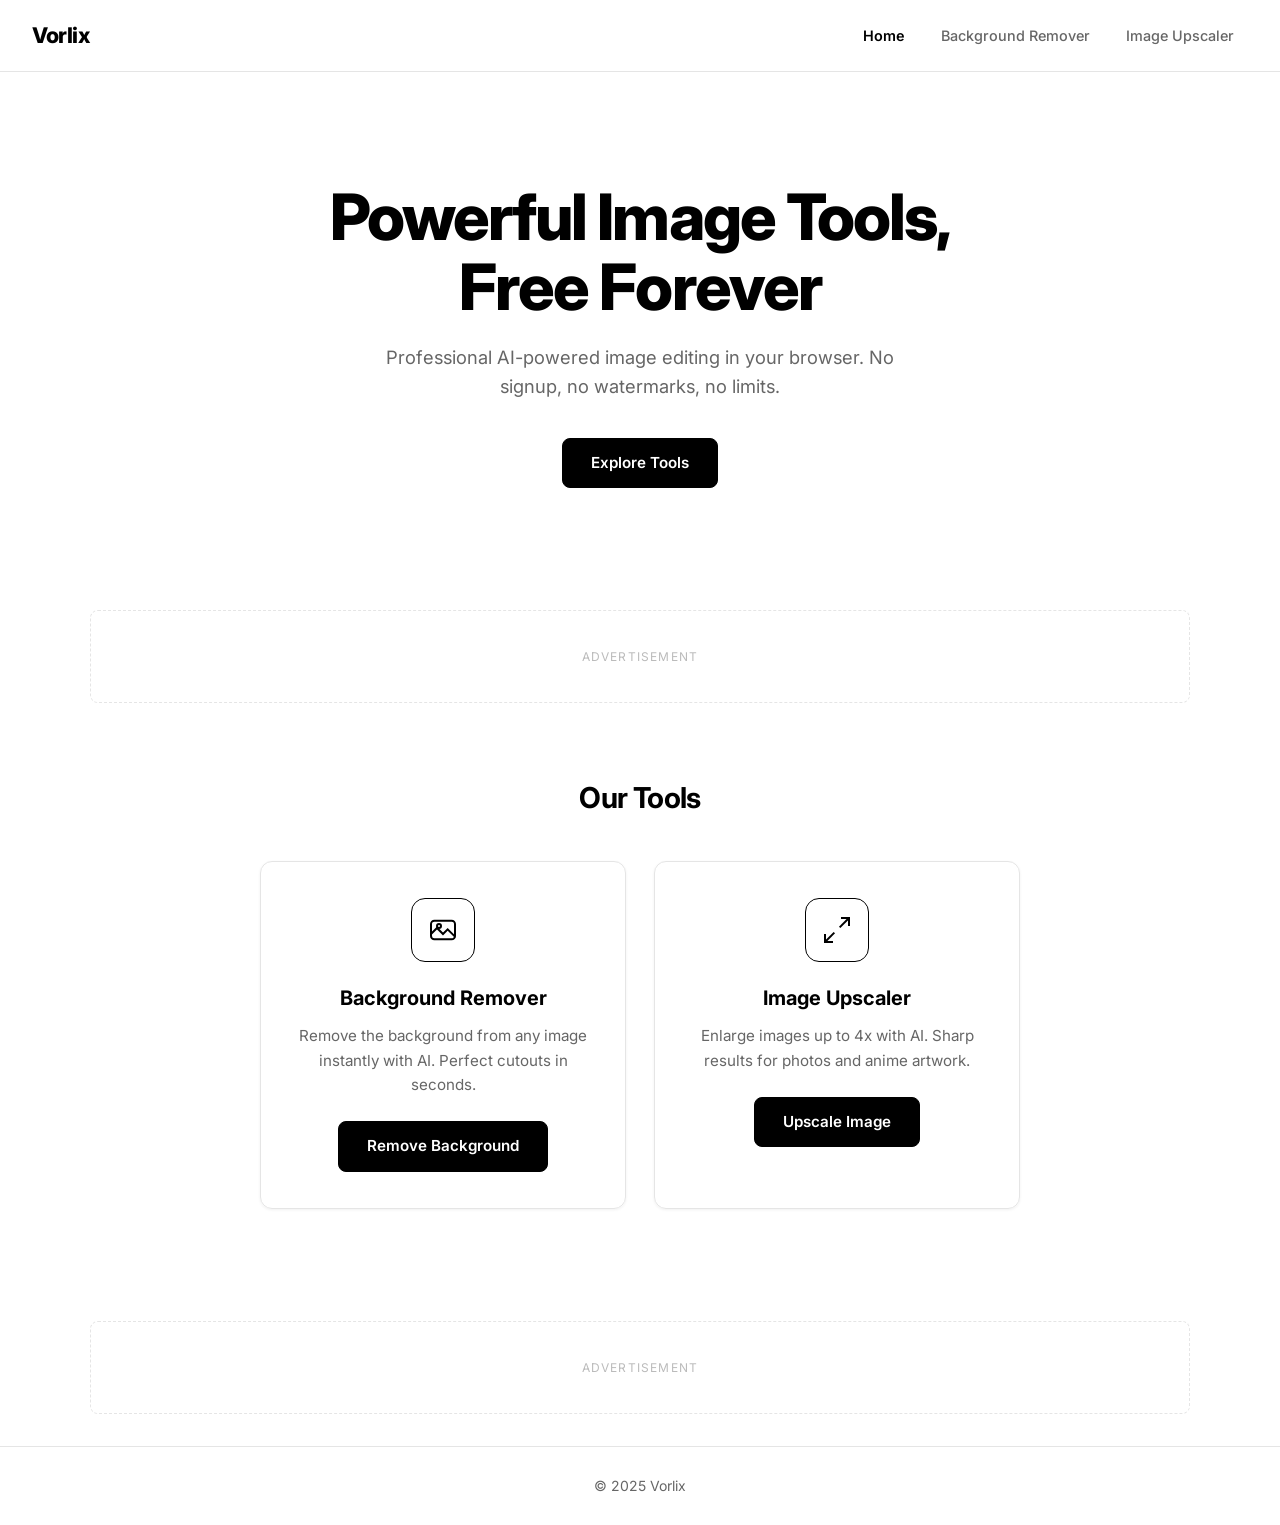
<file: index.html>
<!DOCTYPE html>
<html lang="en">
<head>
  <meta charset="UTF-8" />
  <meta name="viewport" content="width=device-width, initial-scale=1.0" />
  <title>Vorlix — Powerful Image Tools, Free Forever</title>
  <meta name="description" content="Vorlix offers free AI-powered image tools: background remover and image upscaler. No signup required." />
  <link rel="preconnect" href="https://fonts.googleapis.com" />
  <link rel="preconnect" href="https://fonts.gstatic.com" crossorigin />
  <link href="https://fonts.googleapis.com/css2?family=Inter:wght@400;500;600;700;800&display=swap" rel="stylesheet" />
  <link rel="stylesheet" href="style.css" />
</head>
<body>

  <nav class="navbar">
    <a href="index.html" class="logo">Vorlix</a>
    <div class="nav-links">
      <a href="index.html" class="active">Home</a>
      <a href="background-remover.html">Background Remover</a>
      <a href="image-upscaler.html">Image Upscaler</a>
    </div>
  </nav>

  <header class="hero">
    <h1>Powerful Image Tools,<br />Free Forever</h1>
    <p>Professional AI-powered image editing in your browser. No signup, no watermarks, no limits.</p>
    <a href="#tools" class="btn btn-primary">Explore Tools</a>
  </header>

  <!-- AdSense placeholder -->
  <div class="ad-placeholder container" aria-hidden="true">Advertisement</div>

  <section id="tools" class="container tools-section">
    <h2 class="section-title">Our Tools</h2>
    <div class="tool-grid">

      <article class="tool-card">
        <div class="tool-icon" aria-hidden="true">
          <svg width="32" height="32" viewBox="0 0 24 24" fill="none" stroke="currentColor" stroke-width="1.5"><path d="M3 16.5V7.5A2.5 2.5 0 0 1 5.5 5h13A2.5 2.5 0 0 1 21 7.5v9a2.5 2.5 0 0 1-2.5 2.5h-13A2.5 2.5 0 0 1 3 16.5Z"/><path d="m3 15 4.5-4.5L12 15l3.5-3.5L21 17"/><circle cx="9" cy="9" r="1.5"/></svg>
        </div>
        <h3>Background Remover</h3>
        <p>Remove the background from any image instantly with AI. Perfect cutouts in seconds.</p>
        <a href="background-remover.html" class="btn btn-primary">Remove Background</a>
      </article>

      <article class="tool-card">
        <div class="tool-icon" aria-hidden="true">
          <svg width="32" height="32" viewBox="0 0 24 24" fill="none" stroke="currentColor" stroke-width="1.5"><path d="M15 3h6v6"/><path d="M21 3l-7 7"/><path d="M9 21H3v-6"/><path d="M3 21l7-7"/></svg>
        </div>
        <h3>Image Upscaler</h3>
        <p>Enlarge images up to 4x with AI. Sharp results for photos and anime artwork.</p>
        <a href="image-upscaler.html" class="btn btn-primary">Upscale Image</a>
      </article>

    </div>
  </section>

  <!-- AdSense placeholder -->
  <div class="ad-placeholder container" aria-hidden="true">Advertisement</div>

  <footer class="footer">
    <p>© 2025 Vorlix</p>
  </footer>

</body>
</html>
</file>
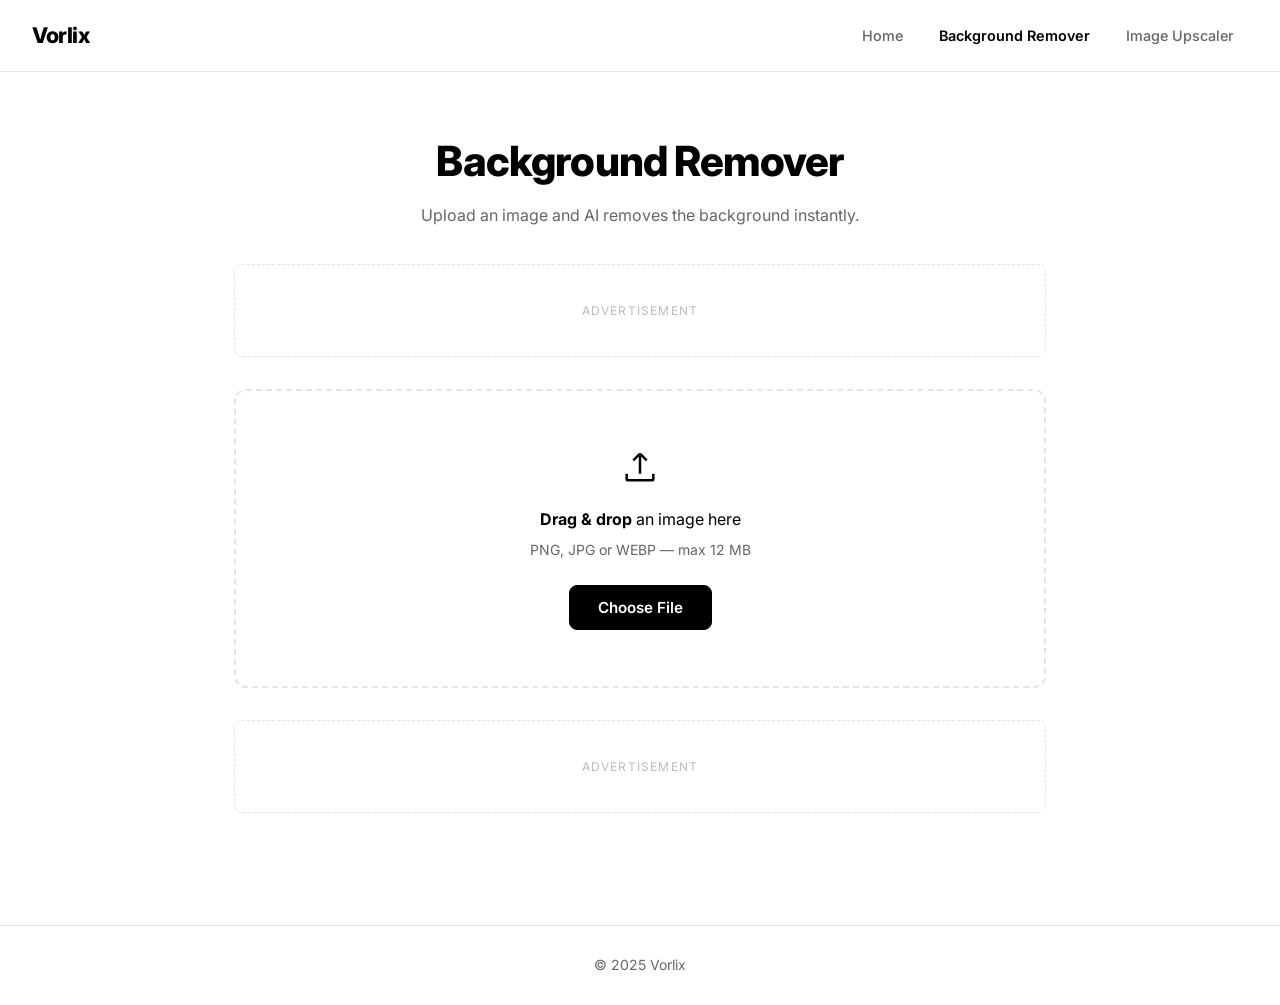
<file: background-remover.html>
<!DOCTYPE html>
<html lang="en">
<head>
  <script src="config.js"></script>
  <meta charset="UTF-8" />
  <meta name="viewport" content="width=device-width, initial-scale=1.0" />
  <title>Background Remover — Vorlix</title>
  <meta name="description" content="Remove image backgrounds instantly with AI. Free, no signup." />
  <link rel="preconnect" href="https://fonts.googleapis.com" />
  <link rel="preconnect" href="https://fonts.gstatic.com" crossorigin />
  <link href="https://fonts.googleapis.com/css2?family=Inter:wght@400;500;600;700;800&display=swap" rel="stylesheet" />
  <link rel="stylesheet" href="style.css" />
</head>
<body>

  <nav class="navbar">
    <a href="index.html" class="logo">Vorlix</a>
    <div class="nav-links">
      <a href="index.html">Home</a>
      <a href="background-remover.html" class="active">Background Remover</a>
      <a href="image-upscaler.html">Image Upscaler</a>
    </div>
  </nav>

  <main class="container tool-page">
    <h1 class="page-title">Background Remover</h1>
    <p class="page-subtitle">Upload an image and AI removes the background instantly.</p>

    <!-- AdSense placeholder -->
    <div class="ad-placeholder" aria-hidden="true">Advertisement</div>

    <div id="dropzone" class="dropzone" tabindex="0" role="button" aria-label="Upload image">
      <svg width="40" height="40" viewBox="0 0 24 24" fill="none" stroke="currentColor" stroke-width="1.5"><path d="M12 16V4m0 0 4 4m-4-4-4 4"/><path d="M4 16v3a1 1 0 0 0 1 1h14a1 1 0 0 0 1-1v-3"/></svg>
      <p><strong>Drag &amp; drop</strong> an image here</p>
      <p class="muted">PNG, JPG or WEBP — max 12&nbsp;MB</p>
      <button type="button" class="btn btn-primary" id="browseBtn">Choose File</button>
      <input type="file" id="fileInput" accept="image/png,image/jpeg,image/webp" hidden />
    </div>

    <div id="loading" class="loading hidden">
      <div class="spinner" aria-hidden="true"></div>
      <p>Removing background…</p>
    </div>

    <div id="error" class="error-box hidden" role="alert"></div>

    <section id="results" class="compare-grid hidden">
      <figure>
        <figcaption>Original</figcaption>
        <img id="originalImg" alt="Original image" />
      </figure>
      <figure>
        <figcaption>Result</figcaption>
        <div class="checker"><img id="resultImg" alt="Image with background removed" /></div>
      </figure>
    </section>

    <div id="actions" class="actions hidden">
      <a id="downloadBtn" class="btn btn-primary" download="vorlix-no-background.png">Download Result</a>
      <button type="button" class="btn btn-secondary" id="resetBtn">Try Another Image</button>
    </div>

    <!-- AdSense placeholder -->
    <div class="ad-placeholder" aria-hidden="true">Advertisement</div>
  </main>

  <footer class="footer">
    <p>© 2025 Vorlix</p>
  </footer>

  
  <script>
    const dropzone = document.getElementById('dropzone');
    const fileInput = document.getElementById('fileInput');
    const browseBtn = document.getElementById('browseBtn');
    const loading = document.getElementById('loading');
    const errorBox = document.getElementById('error');
    const results = document.getElementById('results');
    const actions = document.getElementById('actions');
    const originalImg = document.getElementById('originalImg');
    const resultImg = document.getElementById('resultImg');
    const downloadBtn = document.getElementById('downloadBtn');
    const resetBtn = document.getElementById('resetBtn');

    browseBtn.addEventListener('click', (e) => { e.stopPropagation(); fileInput.click(); });
    dropzone.addEventListener('click', () => fileInput.click());
    dropzone.addEventListener('keydown', (e) => { if (e.key === 'Enter' || e.key === ' ') fileInput.click(); });
    fileInput.addEventListener('change', () => { if (fileInput.files[0]) handleFile(fileInput.files[0]); });

    ['dragenter', 'dragover'].forEach(evt =>
      dropzone.addEventListener(evt, (e) => { e.preventDefault(); dropzone.classList.add('dragover'); }));
    ['dragleave', 'drop'].forEach(evt =>
      dropzone.addEventListener(evt, (e) => { e.preventDefault(); dropzone.classList.remove('dragover'); }));
    dropzone.addEventListener('drop', (e) => {
      const file = e.dataTransfer.files[0];
      if (file) handleFile(file);
    });

    resetBtn.addEventListener('click', () => {
      results.classList.add('hidden');
      actions.classList.add('hidden');
      errorBox.classList.add('hidden');
      dropzone.classList.remove('hidden');
      fileInput.value = '';
    });

    function showError(msg) {
      errorBox.textContent = msg;
      errorBox.classList.remove('hidden');
      loading.classList.add('hidden');
      dropzone.classList.remove('hidden');
    }

    async function handleFile(file) {
      errorBox.classList.add('hidden');
      if (!file.type.startsWith('image/')) return showError('Please upload an image file (PNG, JPG or WEBP).');
      if (file.size > 12 * 1024 * 1024) return showError('Image is too large. Maximum size is 12 MB.');
      

      originalImg.src = URL.createObjectURL(file);
      dropzone.classList.add('hidden');
      results.classList.add('hidden');
      actions.classList.add('hidden');
      loading.classList.remove('hidden');

      try {
        const formData = new FormData();
        formData.append('image_file', file);
        formData.append('size', 'auto');

        const res = await fetch('https://api.remove.bg/v1.0/removebg', {
          method: 'POST',
          headers: { 'X-Api-Key': REMOVEBG_API_KEY },
          body: formData
        });

        if (!res.ok) {
          let msg = 'Background removal failed (HTTP ' + res.status + ').';
          try {
            const err = await res.json();
            if (err.errors && err.errors[0] && err.errors[0].title) msg = err.errors[0].title;
          } catch (_) { /* non-JSON error body */ }
          throw new Error(msg);
        }

        const blob = await res.blob();
        const url = URL.createObjectURL(blob);
        resultImg.src = url;
        downloadBtn.href = url;

        loading.classList.add('hidden');
        results.classList.remove('hidden');
        actions.classList.remove('hidden');
      } catch (err) {
        showError(err.message || 'Something went wrong. Please try again.');
      }
    }
  </script>
</body>
</html>
</file>
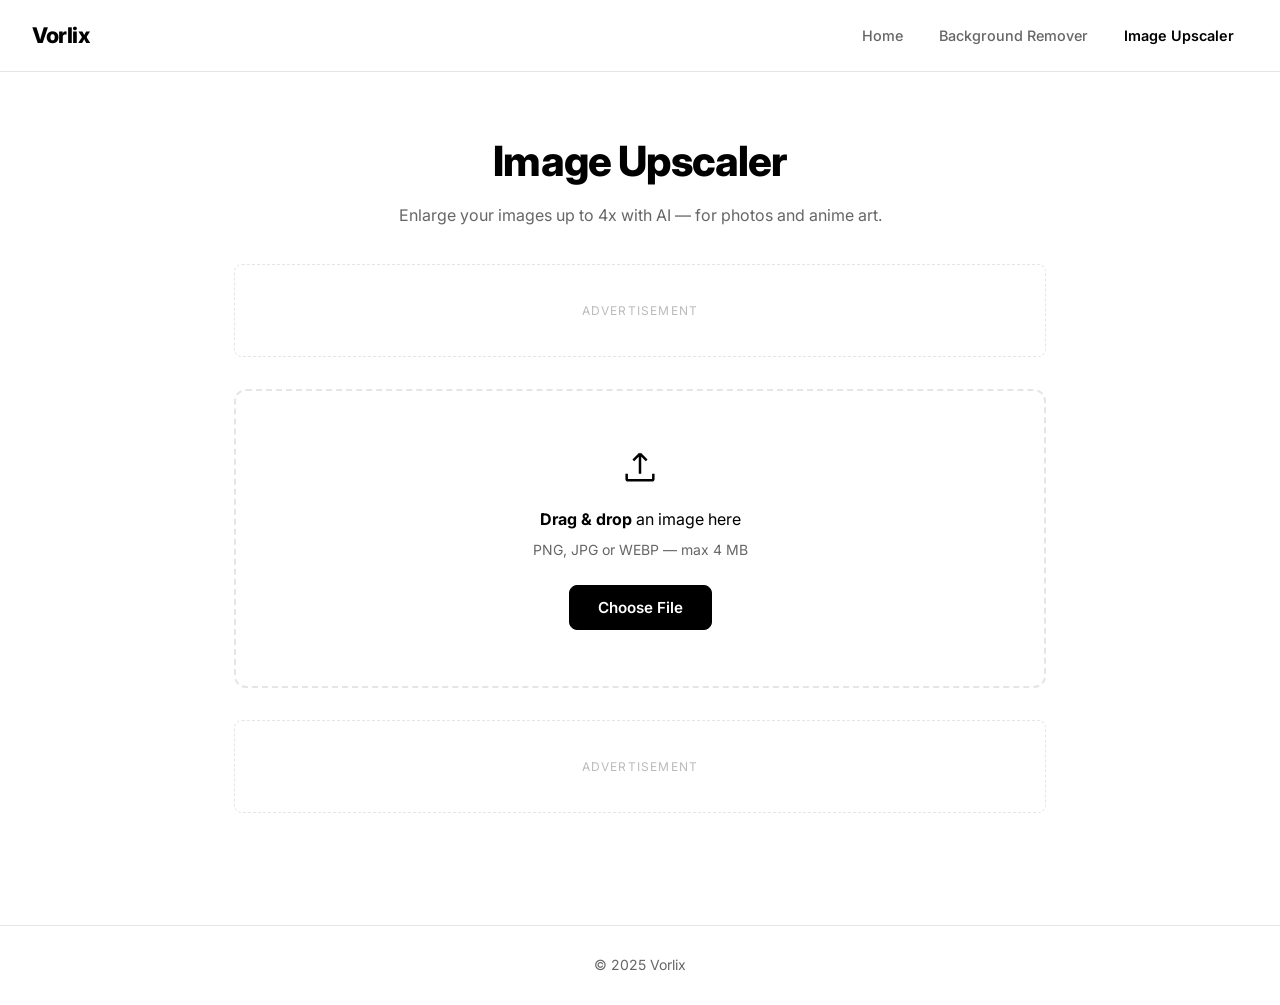
<file: image-upscaler.html>
<!DOCTYPE html>
<html lang="en">
<head>
  <meta charset="UTF-8" />
  <meta name="viewport" content="width=device-width, initial-scale=1.0" />
  <title>Image Upscaler — Vorlix</title>
  <meta name="description" content="Upscale images 2x or 4x with AI. Photo and anime modes. Free, no signup." />
  <link rel="preconnect" href="https://fonts.googleapis.com" />
  <link rel="preconnect" href="https://fonts.gstatic.com" crossorigin />
  <link href="https://fonts.googleapis.com/css2?family=Inter:wght@400;500;600;700;800&display=swap" rel="stylesheet" />
  <link rel="stylesheet" href="style.css" />
</head>
<body>

  <nav class="navbar">
    <a href="index.html" class="logo">Vorlix</a>
    <div class="nav-links">
      <a href="index.html">Home</a>
      <a href="background-remover.html">Background Remover</a>
      <a href="image-upscaler.html" class="active">Image Upscaler</a>
    </div>
  </nav>

  <main class="container tool-page">
    <h1 class="page-title">Image Upscaler</h1>
    <p class="page-subtitle">Enlarge your images up to 4x with AI — for photos and anime art.</p>

    <!-- AdSense placeholder -->
    <div class="ad-placeholder" aria-hidden="true">Advertisement</div>

    <div id="dropzone" class="dropzone" tabindex="0" role="button" aria-label="Upload image">
      <svg width="40" height="40" viewBox="0 0 24 24" fill="none" stroke="currentColor" stroke-width="1.5"><path d="M12 16V4m0 0 4 4m-4-4-4 4"/><path d="M4 16v3a1 1 0 0 0 1 1h14a1 1 0 0 0 1-1v-3"/></svg>
      <p><strong>Drag &amp; drop</strong> an image here</p>
      <p class="muted">PNG, JPG or WEBP — max 4&nbsp;MB</p>
      <button type="button" class="btn btn-primary" id="browseBtn">Choose File</button>
      <input type="file" id="fileInput" accept="image/png,image/jpeg,image/webp" hidden />
    </div>

    <!-- Selection UI: shown after an image is uploaded -->
    <section id="options" class="options hidden">
      <figure class="preview">
        <img id="previewImg" alt="Uploaded image preview" />
      </figure>

      <div class="option-group">
        <span class="option-label">Upscale amount</span>
        <div class="toggle-group" id="scaleGroup" role="group" aria-label="Upscale amount">
          <button type="button" class="toggle-btn active" data-scale="2">2x</button>
          <button type="button" class="toggle-btn" data-scale="4">4x</button>
        </div>
      </div>

      <div class="option-group">
        <span class="option-label">Image type</span>
        <div class="toggle-group" id="typeGroup" role="group" aria-label="Image type">
          <button type="button" class="toggle-btn active" data-type="normal">Normal Image</button>
          <button type="button" class="toggle-btn" data-type="anime">Anime Image</button>
        </div>
      </div>

      <div class="actions">
        <button type="button" class="btn btn-primary" id="upscaleBtn">Upscale Image</button>
        <button type="button" class="btn btn-secondary" id="changeBtn">Change Image</button>
      </div>
    </section>

    <div id="loading" class="loading hidden">
      <div class="spinner" aria-hidden="true"></div>
      <p id="loadingText">Upscaling image… this can take up to a minute.</p>
    </div>

    <div id="error" class="error-box hidden" role="alert"></div>

    <section id="results" class="compare-grid hidden">
      <figure>
        <figcaption>Before</figcaption>
        <img id="beforeImg" alt="Original image" />
      </figure>
      <figure>
        <figcaption>After</figcaption>
        <img id="afterImg" alt="Upscaled image" />
      </figure>
    </section>

    <div id="resultActions" class="actions hidden">
      <a id="downloadBtn" class="btn btn-primary" download="vorlix-upscaled.png" target="_blank" rel="noopener">Download Result</a>
      <button type="button" class="btn btn-secondary" id="resetBtn">Try Another Image</button>
    </div>

    <!-- AdSense placeholder -->
    <div class="ad-placeholder" aria-hidden="true">Advertisement</div>
  </main>

  <footer class="footer">
    <p>© 2025 Vorlix</p>
  </footer>

  <script src="config.js"></script>
  <script>
    // Note: Replicate is called via our Vercel serverless proxy (/api/upscale)
    // because the Replicate API does not allow direct browser calls (CORS).
    const dropzone = document.getElementById('dropzone');
    const fileInput = document.getElementById('fileInput');
    const browseBtn = document.getElementById('browseBtn');
    const options = document.getElementById('options');
    const previewImg = document.getElementById('previewImg');
    const loading = document.getElementById('loading');
    const loadingText = document.getElementById('loadingText');
    const errorBox = document.getElementById('error');
    const results = document.getElementById('results');
    const resultActions = document.getElementById('resultActions');
    const beforeImg = document.getElementById('beforeImg');
    const afterImg = document.getElementById('afterImg');
    const downloadBtn = document.getElementById('downloadBtn');

    let imageDataUrl = null;
    let selectedScale = 2;
    let selectedType = 'normal';
    let pollTimer = null;

    // --- Upload handling ---
    browseBtn.addEventListener('click', (e) => { e.stopPropagation(); fileInput.click(); });
    dropzone.addEventListener('click', () => fileInput.click());
    dropzone.addEventListener('keydown', (e) => { if (e.key === 'Enter' || e.key === ' ') fileInput.click(); });
    fileInput.addEventListener('change', () => { if (fileInput.files[0]) handleFile(fileInput.files[0]); });

    ['dragenter', 'dragover'].forEach(evt =>
      dropzone.addEventListener(evt, (e) => { e.preventDefault(); dropzone.classList.add('dragover'); }));
    ['dragleave', 'drop'].forEach(evt =>
      dropzone.addEventListener(evt, (e) => { e.preventDefault(); dropzone.classList.remove('dragover'); }));
    dropzone.addEventListener('drop', (e) => {
      const file = e.dataTransfer.files[0];
      if (file) handleFile(file);
    });

    function handleFile(file) {
      errorBox.classList.add('hidden');
      if (!file.type.startsWith('image/')) return showError('Please upload an image file (PNG, JPG or WEBP).');
      // Vercel serverless functions accept request bodies up to ~4.5 MB,
      // and base64 encoding adds ~33%, so keep uploads under 3 MB to be safe.
      if (file.size > 3 * 1024 * 1024) return showError('Image is too large for upscaling. Maximum size is 3 MB.');

      const reader = new FileReader();
      reader.onload = () => {
        imageDataUrl = reader.result;
        previewImg.src = imageDataUrl;
        beforeImg.src = imageDataUrl;
        dropzone.classList.add('hidden');
        results.classList.add('hidden');
        resultActions.classList.add('hidden');
        options.classList.remove('hidden');
      };
      reader.readAsDataURL(file);
    }

    // --- Toggle buttons ---
    function setupToggles(groupId, dataAttr, onChange) {
      const group = document.getElementById(groupId);
      group.addEventListener('click', (e) => {
        const btn = e.target.closest('.toggle-btn');
        if (!btn) return;
        group.querySelectorAll('.toggle-btn').forEach(b => b.classList.remove('active'));
        btn.classList.add('active');
        onChange(btn.dataset[dataAttr]);
      });
    }
    setupToggles('scaleGroup', 'scale', (v) => { selectedScale = parseInt(v, 10); });
    setupToggles('typeGroup', 'type', (v) => { selectedType = v; });

    // --- Reset / change image ---
    document.getElementById('changeBtn').addEventListener('click', resetAll);
    document.getElementById('resetBtn').addEventListener('click', resetAll);
    function resetAll() {
      if (pollTimer) clearTimeout(pollTimer);
      options.classList.add('hidden');
      results.classList.add('hidden');
      resultActions.classList.add('hidden');
      loading.classList.add('hidden');
      errorBox.classList.add('hidden');
      dropzone.classList.remove('hidden');
      fileInput.value = '';
      imageDataUrl = null;
    }

    function showError(msg) {
      if (pollTimer) clearTimeout(pollTimer);
      errorBox.textContent = msg;
      errorBox.classList.remove('hidden');
      loading.classList.add('hidden');
      if (imageDataUrl) options.classList.remove('hidden');
      else dropzone.classList.remove('hidden');
    }

    // --- Upscale via serverless proxy ---
    document.getElementById('upscaleBtn').addEventListener('click', async () => {
      if (!imageDataUrl) return;
      errorBox.classList.add('hidden');
      options.classList.add('hidden');
      loading.classList.remove('hidden');
      loadingText.textContent = 'Starting upscale…';

      try {
        const res = await fetch('/api/upscale', {
          method: 'POST',
          headers: { 'Content-Type': 'application/json' },
          body: JSON.stringify({ image: imageDataUrl, scale: selectedScale, type: selectedType })
        });
        const data = await res.json();
        if (!res.ok) throw new Error(data.error || 'Failed to start upscaling (HTTP ' + res.status + ').');
        pollStatus(data.id, Date.now());
      } catch (err) {
        showError(err.message || 'Something went wrong. Please try again.');
      }
    });

    const MAX_WAIT_MS = 5 * 60 * 1000; // give up after 5 minutes

    async function pollStatus(id, startedAt) {
      if (Date.now() - startedAt > MAX_WAIT_MS) {
        return showError('Upscaling timed out. Please try again with a smaller image.');
      }
      try {
        const res = await fetch('/api/upscale-status?id=' + encodeURIComponent(id));
        const data = await res.json();
        if (!res.ok) throw new Error(data.error || 'Failed to check status.');

        if (data.status === 'succeeded') {
          // Output may be a single URL string or an array of URLs.
          const output = Array.isArray(data.output) ? data.output[0] : data.output;
          if (!output) throw new Error('The model returned no output. Please try again.');
          afterImg.src = output;
          downloadBtn.href = output;
          loading.classList.add('hidden');
          results.classList.remove('hidden');
          resultActions.classList.remove('hidden');
        } else if (data.status === 'failed' || data.status === 'canceled') {
          throw new Error(data.error || 'Upscaling failed. Please try a different image.');
        } else {
          loadingText.textContent = 'Upscaling image… (' + data.status + ')';
          pollTimer = setTimeout(() => pollStatus(id, startedAt), 2000);
        }
      } catch (err) {
        showError(err.message || 'Something went wrong while checking progress.');
      }
    }
  </script>
</body>
</html>
</file>
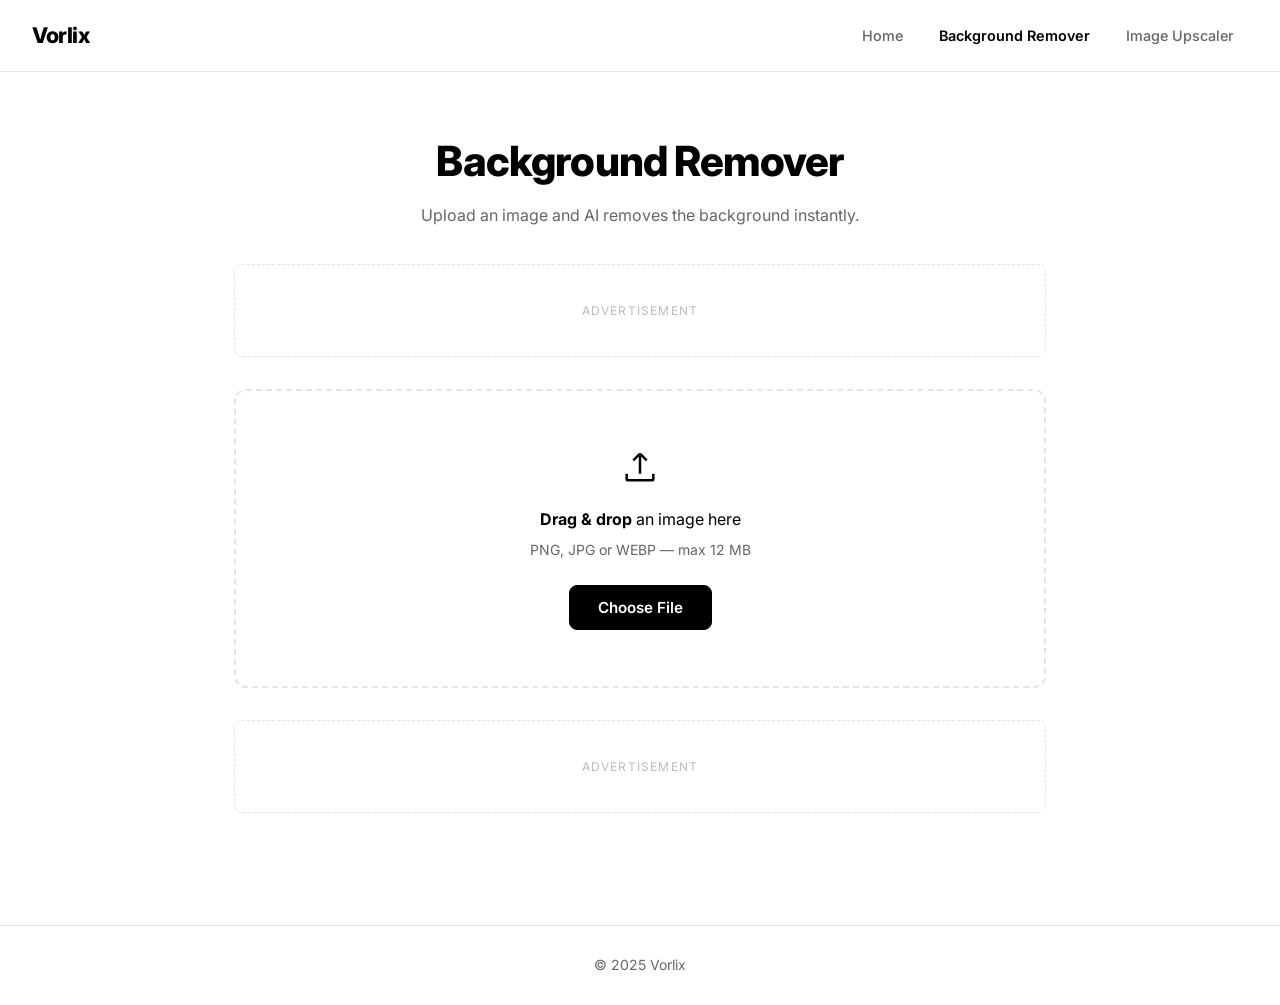
<file: ExtenWeb-project-main/background-remover.html>
<!DOCTYPE html>
<html lang="en">
<head>
  <script src="config.js"></script>
  <meta charset="UTF-8" />
  <meta name="viewport" content="width=device-width, initial-scale=1.0" />
  <title>Background Remover — Vorlix</title>
  <meta name="description" content="Remove image backgrounds instantly with AI. Free, no signup." />
  <link rel="preconnect" href="https://fonts.googleapis.com" />
  <link rel="preconnect" href="https://fonts.gstatic.com" crossorigin />
  <link href="https://fonts.googleapis.com/css2?family=Inter:wght@400;500;600;700;800&display=swap" rel="stylesheet" />
  <link rel="stylesheet" href="style.css" />
</head>
<body>

  <nav class="navbar">
    <a href="index.html" class="logo">Vorlix</a>
    <div class="nav-links">
      <a href="index.html">Home</a>
      <a href="background-remover.html" class="active">Background Remover</a>
      <a href="image-upscaler.html">Image Upscaler</a>
    </div>
  </nav>

  <main class="container tool-page">
    <h1 class="page-title">Background Remover</h1>
    <p class="page-subtitle">Upload an image and AI removes the background instantly.</p>

    <!-- AdSense placeholder -->
    <div class="ad-placeholder" aria-hidden="true">Advertisement</div>

    <div id="dropzone" class="dropzone" tabindex="0" role="button" aria-label="Upload image">
      <svg width="40" height="40" viewBox="0 0 24 24" fill="none" stroke="currentColor" stroke-width="1.5"><path d="M12 16V4m0 0 4 4m-4-4-4 4"/><path d="M4 16v3a1 1 0 0 0 1 1h14a1 1 0 0 0 1-1v-3"/></svg>
      <p><strong>Drag &amp; drop</strong> an image here</p>
      <p class="muted">PNG, JPG or WEBP — max 12&nbsp;MB</p>
      <button type="button" class="btn btn-primary" id="browseBtn">Choose File</button>
      <input type="file" id="fileInput" accept="image/png,image/jpeg,image/webp" hidden />
    </div>

    <div id="loading" class="loading hidden">
      <div class="spinner" aria-hidden="true"></div>
      <p>Removing background…</p>
    </div>

    <div id="error" class="error-box hidden" role="alert"></div>

    <section id="results" class="compare-grid hidden">
      <figure>
        <figcaption>Original</figcaption>
        <img id="originalImg" alt="Original image" />
      </figure>
      <figure>
        <figcaption>Result</figcaption>
        <div class="checker"><img id="resultImg" alt="Image with background removed" /></div>
      </figure>
    </section>

    <div id="actions" class="actions hidden">
      <a id="downloadBtn" class="btn btn-primary" download="vorlix-no-background.png">Download Result</a>
      <button type="button" class="btn btn-secondary" id="resetBtn">Try Another Image</button>
    </div>

    <!-- AdSense placeholder -->
    <div class="ad-placeholder" aria-hidden="true">Advertisement</div>
  </main>

  <footer class="footer">
    <p>© 2025 Vorlix</p>
  </footer>

  
  <script>
    const dropzone = document.getElementById('dropzone');
    const fileInput = document.getElementById('fileInput');
    const browseBtn = document.getElementById('browseBtn');
    const loading = document.getElementById('loading');
    const errorBox = document.getElementById('error');
    const results = document.getElementById('results');
    const actions = document.getElementById('actions');
    const originalImg = document.getElementById('originalImg');
    const resultImg = document.getElementById('resultImg');
    const downloadBtn = document.getElementById('downloadBtn');
    const resetBtn = document.getElementById('resetBtn');

    browseBtn.addEventListener('click', (e) => { e.stopPropagation(); fileInput.click(); });
    dropzone.addEventListener('click', () => fileInput.click());
    dropzone.addEventListener('keydown', (e) => { if (e.key === 'Enter' || e.key === ' ') fileInput.click(); });
    fileInput.addEventListener('change', () => { if (fileInput.files[0]) handleFile(fileInput.files[0]); });

    ['dragenter', 'dragover'].forEach(evt =>
      dropzone.addEventListener(evt, (e) => { e.preventDefault(); dropzone.classList.add('dragover'); }));
    ['dragleave', 'drop'].forEach(evt =>
      dropzone.addEventListener(evt, (e) => { e.preventDefault(); dropzone.classList.remove('dragover'); }));
    dropzone.addEventListener('drop', (e) => {
      const file = e.dataTransfer.files[0];
      if (file) handleFile(file);
    });

    resetBtn.addEventListener('click', () => {
      results.classList.add('hidden');
      actions.classList.add('hidden');
      errorBox.classList.add('hidden');
      dropzone.classList.remove('hidden');
      fileInput.value = '';
    });

    function showError(msg) {
      errorBox.textContent = msg;
      errorBox.classList.remove('hidden');
      loading.classList.add('hidden');
      dropzone.classList.remove('hidden');
    }

    async function handleFile(file) {
      errorBox.classList.add('hidden');
      if (!file.type.startsWith('image/')) return showError('Please upload an image file (PNG, JPG or WEBP).');
      if (file.size > 12 * 1024 * 1024) return showError('Image is too large. Maximum size is 12 MB.');
      if (!window.REMOVEBG_API_KEY || REMOVEBG_API_KEY === 'your-key-here') {
        return showError('Remove.bg API key is not configured. Add your key to config.js.');
      }

      originalImg.src = URL.createObjectURL(file);
      dropzone.classList.add('hidden');
      results.classList.add('hidden');
      actions.classList.add('hidden');
      loading.classList.remove('hidden');

      try {
        const formData = new FormData();
        formData.append('image_file', file);
        formData.append('size', 'auto');

        const res = await fetch('https://api.remove.bg/v1.0/removebg', {
          method: 'POST',
          headers: { 'X-Api-Key': REMOVEBG_API_KEY },
          body: formData
        });

        if (!res.ok) {
          let msg = 'Background removal failed (HTTP ' + res.status + ').';
          try {
            const err = await res.json();
            if (err.errors && err.errors[0] && err.errors[0].title) msg = err.errors[0].title;
          } catch (_) { /* non-JSON error body */ }
          throw new Error(msg);
        }

        const blob = await res.blob();
        const url = URL.createObjectURL(blob);
        resultImg.src = url;
        downloadBtn.href = url;

        loading.classList.add('hidden');
        results.classList.remove('hidden');
        actions.classList.remove('hidden');
      } catch (err) {
        showError(err.message || 'Something went wrong. Please try again.');
      }
    }
  </script>
</body>
</html>
</file>
<file: style.css>
/* ============ Vorlix — shared styles ============ */
:root {
  --black: #000;
  --white: #fff;
  --border: #e5e5e5;
  --gray: #666;
  --gray-light: #fafafa;
  --radius: 12px;
  --shadow: 0 1px 3px rgba(0, 0, 0, 0.06);
  --shadow-hover: 0 8px 24px rgba(0, 0, 0, 0.1);
  --transition: 0.2s ease;
}

* { margin: 0; padding: 0; box-sizing: border-box; }

body {
  font-family: 'Inter', -apple-system, BlinkMacSystemFont, sans-serif;
  background: var(--white);
  color: var(--black);
  line-height: 1.6;
  -webkit-font-smoothing: antialiased;
}

img { max-width: 100%; display: block; }

.container { max-width: 1100px; margin: 0 auto; padding: 0 24px; }
.hidden { display: none !important; }
.muted { color: var(--gray); font-size: 0.875rem; }

/* ---------- Navbar ---------- */
.navbar {
  display: flex;
  align-items: center;
  justify-content: space-between;
  padding: 16px 32px;
  border-bottom: 1px solid var(--border);
  position: sticky;
  top: 0;
  background: rgba(255, 255, 255, 0.92);
  backdrop-filter: blur(8px);
  z-index: 100;
}

.logo {
  font-size: 1.35rem;
  font-weight: 800;
  letter-spacing: -0.02em;
  color: var(--black);
  text-decoration: none;
}

.nav-links { display: flex; gap: 8px; flex-wrap: wrap; }

.nav-links a {
  color: var(--gray);
  text-decoration: none;
  font-size: 0.9rem;
  font-weight: 500;
  padding: 8px 14px;
  border-radius: 8px;
  transition: color var(--transition), background var(--transition);
}

.nav-links a:hover { color: var(--black); background: var(--gray-light); }
.nav-links a.active { color: var(--black); font-weight: 600; }

/* ---------- Buttons ---------- */
.btn {
  display: inline-block;
  font-family: inherit;
  font-size: 0.95rem;
  font-weight: 600;
  padding: 12px 28px;
  border-radius: 8px;
  border: 1.5px solid var(--black);
  cursor: pointer;
  text-decoration: none;
  text-align: center;
  transition: all var(--transition);
}

.btn-primary { background: var(--black); color: var(--white); }
.btn-primary:hover { background: #262626; transform: translateY(-1px); box-shadow: var(--shadow-hover); }

.btn-secondary { background: var(--white); color: var(--black); }
.btn-secondary:hover { background: var(--gray-light); transform: translateY(-1px); }

/* ---------- Hero ---------- */
.hero { text-align: center; padding: 110px 24px 90px; }

.hero h1 {
  font-size: clamp(2.2rem, 6vw, 4rem);
  font-weight: 800;
  letter-spacing: -0.03em;
  line-height: 1.1;
  margin-bottom: 20px;
}

.hero p {
  font-size: 1.15rem;
  color: var(--gray);
  max-width: 540px;
  margin: 0 auto 36px;
}

/* ---------- Tool cards ---------- */
.tools-section { padding: 40px 24px 80px; }

.section-title {
  text-align: center;
  font-size: 1.8rem;
  font-weight: 700;
  letter-spacing: -0.02em;
  margin-bottom: 40px;
}

.tool-grid {
  display: grid;
  grid-template-columns: repeat(auto-fit, minmax(280px, 1fr));
  gap: 28px;
  max-width: 760px;
  margin: 0 auto;
}

.tool-card {
  border: 1px solid var(--border);
  border-radius: var(--radius);
  padding: 36px 28px;
  text-align: center;
  box-shadow: var(--shadow);
  transition: transform var(--transition), box-shadow var(--transition);
}

.tool-card:hover { transform: translateY(-4px); box-shadow: var(--shadow-hover); }

.tool-icon {
  width: 64px;
  height: 64px;
  margin: 0 auto 20px;
  display: flex;
  align-items: center;
  justify-content: center;
  border: 1.5px solid var(--black);
  border-radius: 14px;
}

.tool-card h3 { font-size: 1.25rem; font-weight: 700; margin-bottom: 10px; }
.tool-card p { color: var(--gray); font-size: 0.95rem; margin-bottom: 24px; }

/* ---------- Tool pages ---------- */
.tool-page { padding: 56px 24px 80px; max-width: 860px; }

.page-title {
  font-size: clamp(1.8rem, 4vw, 2.6rem);
  font-weight: 800;
  letter-spacing: -0.02em;
  text-align: center;
}

.page-subtitle { text-align: center; color: var(--gray); margin: 8px 0 36px; }

/* ---------- Dropzone ---------- */
.dropzone {
  border: 2px dashed var(--border);
  border-radius: var(--radius);
  padding: 56px 24px;
  text-align: center;
  cursor: pointer;
  transition: border-color var(--transition), background var(--transition);
}

.dropzone:hover, .dropzone.dragover { border-color: var(--black); background: var(--gray-light); }
.dropzone svg { margin: 0 auto 12px; }
.dropzone p { margin-bottom: 6px; }
.dropzone .btn { margin-top: 18px; }

/* ---------- Options / toggle buttons ---------- */
.options { margin-top: 32px; text-align: center; }

.preview img {
  max-height: 280px;
  margin: 0 auto 28px;
  border-radius: var(--radius);
  border: 1px solid var(--border);
}

.option-group { margin-bottom: 24px; }

.option-label {
  display: block;
  font-size: 0.8rem;
  font-weight: 600;
  text-transform: uppercase;
  letter-spacing: 0.06em;
  color: var(--gray);
  margin-bottom: 10px;
}

.toggle-group { display: inline-flex; gap: 10px; flex-wrap: wrap; justify-content: center; }

.toggle-btn {
  font-family: inherit;
  font-size: 0.9rem;
  font-weight: 600;
  padding: 10px 24px;
  border: 1.5px solid var(--black);
  border-radius: 8px;
  background: var(--white);
  color: var(--black);
  cursor: pointer;
  transition: all var(--transition);
}

.toggle-btn:hover { background: var(--gray-light); }
.toggle-btn.active { background: var(--black); color: var(--white); }

/* ---------- Loading spinner ---------- */
.loading { text-align: center; padding: 48px 0; }

.spinner {
  width: 44px;
  height: 44px;
  margin: 0 auto 16px;
  border: 3px solid var(--border);
  border-top-color: var(--black);
  border-radius: 50%;
  animation: spin 0.8s linear infinite;
}

@keyframes spin { to { transform: rotate(360deg); } }

/* ---------- Errors ---------- */
.error-box {
  margin: 24px auto;
  padding: 14px 20px;
  border: 1.5px solid var(--black);
  border-radius: 8px;
  background: var(--gray-light);
  font-size: 0.95rem;
  text-align: center;
  max-width: 560px;
}

/* ---------- Before/after comparison ---------- */
.compare-grid {
  display: grid;
  grid-template-columns: repeat(auto-fit, minmax(260px, 1fr));
  gap: 24px;
  margin-top: 36px;
}

.compare-grid figcaption {
  font-size: 0.8rem;
  font-weight: 600;
  text-transform: uppercase;
  letter-spacing: 0.06em;
  color: var(--gray);
  margin-bottom: 10px;
  text-align: center;
}

.compare-grid img {
  width: 100%;
  border-radius: var(--radius);
  border: 1px solid var(--border);
}

/* Checkerboard backdrop to show transparency in results */
.checker {
  border-radius: var(--radius);
  background-image:
    linear-gradient(45deg, #eee 25%, transparent 25%, transparent 75%, #eee 75%),
    linear-gradient(45deg, #eee 25%, transparent 25%, transparent 75%, #eee 75%);
  background-size: 20px 20px;
  background-position: 0 0, 10px 10px;
}

.checker img { border: 1px solid var(--border); }

/* ---------- Actions ---------- */
.actions {
  display: flex;
  gap: 14px;
  justify-content: center;
  flex-wrap: wrap;
  margin-top: 32px;
}

/* ---------- AdSense placeholders ---------- */
.ad-placeholder {
  border: 1px dashed var(--border);
  border-radius: 8px;
  color: #bbb;
  font-size: 0.75rem;
  text-transform: uppercase;
  letter-spacing: 0.1em;
  text-align: center;
  padding: 36px 16px;
  margin: 32px auto;
}

/* ---------- Footer ---------- */
.footer {
  border-top: 1px solid var(--border);
  text-align: center;
  padding: 28px 24px;
  color: var(--gray);
  font-size: 0.875rem;
}

/* ---------- Responsive ---------- */
@media (max-width: 640px) {
  .navbar { flex-direction: column; gap: 10px; padding: 14px 16px; }
  .hero { padding: 70px 20px 56px; }
  .tool-page { padding: 36px 16px 60px; }
  .dropzone { padding: 40px 16px; }
  .actions .btn { width: 100%; }
}
</file>
<file: ExtenWeb-project-main/style.css>
/* ============ Vorlix — shared styles ============ */
:root {
  --black: #000;
  --white: #fff;
  --border: #e5e5e5;
  --gray: #666;
  --gray-light: #fafafa;
  --radius: 12px;
  --shadow: 0 1px 3px rgba(0, 0, 0, 0.06);
  --shadow-hover: 0 8px 24px rgba(0, 0, 0, 0.1);
  --transition: 0.2s ease;
}

* { margin: 0; padding: 0; box-sizing: border-box; }

body {
  font-family: 'Inter', -apple-system, BlinkMacSystemFont, sans-serif;
  background: var(--white);
  color: var(--black);
  line-height: 1.6;
  -webkit-font-smoothing: antialiased;
}

img { max-width: 100%; display: block; }

.container { max-width: 1100px; margin: 0 auto; padding: 0 24px; }
.hidden { display: none !important; }
.muted { color: var(--gray); font-size: 0.875rem; }

/* ---------- Navbar ---------- */
.navbar {
  display: flex;
  align-items: center;
  justify-content: space-between;
  padding: 16px 32px;
  border-bottom: 1px solid var(--border);
  position: sticky;
  top: 0;
  background: rgba(255, 255, 255, 0.92);
  backdrop-filter: blur(8px);
  z-index: 100;
}

.logo {
  font-size: 1.35rem;
  font-weight: 800;
  letter-spacing: -0.02em;
  color: var(--black);
  text-decoration: none;
}

.nav-links { display: flex; gap: 8px; flex-wrap: wrap; }

.nav-links a {
  color: var(--gray);
  text-decoration: none;
  font-size: 0.9rem;
  font-weight: 500;
  padding: 8px 14px;
  border-radius: 8px;
  transition: color var(--transition), background var(--transition);
}

.nav-links a:hover { color: var(--black); background: var(--gray-light); }
.nav-links a.active { color: var(--black); font-weight: 600; }

/* ---------- Buttons ---------- */
.btn {
  display: inline-block;
  font-family: inherit;
  font-size: 0.95rem;
  font-weight: 600;
  padding: 12px 28px;
  border-radius: 8px;
  border: 1.5px solid var(--black);
  cursor: pointer;
  text-decoration: none;
  text-align: center;
  transition: all var(--transition);
}

.btn-primary { background: var(--black); color: var(--white); }
.btn-primary:hover { background: #262626; transform: translateY(-1px); box-shadow: var(--shadow-hover); }

.btn-secondary { background: var(--white); color: var(--black); }
.btn-secondary:hover { background: var(--gray-light); transform: translateY(-1px); }

/* ---------- Hero ---------- */
.hero { text-align: center; padding: 110px 24px 90px; }

.hero h1 {
  font-size: clamp(2.2rem, 6vw, 4rem);
  font-weight: 800;
  letter-spacing: -0.03em;
  line-height: 1.1;
  margin-bottom: 20px;
}

.hero p {
  font-size: 1.15rem;
  color: var(--gray);
  max-width: 540px;
  margin: 0 auto 36px;
}

/* ---------- Tool cards ---------- */
.tools-section { padding: 40px 24px 80px; }

.section-title {
  text-align: center;
  font-size: 1.8rem;
  font-weight: 700;
  letter-spacing: -0.02em;
  margin-bottom: 40px;
}

.tool-grid {
  display: grid;
  grid-template-columns: repeat(auto-fit, minmax(280px, 1fr));
  gap: 28px;
  max-width: 760px;
  margin: 0 auto;
}

.tool-card {
  border: 1px solid var(--border);
  border-radius: var(--radius);
  padding: 36px 28px;
  text-align: center;
  box-shadow: var(--shadow);
  transition: transform var(--transition), box-shadow var(--transition);
}

.tool-card:hover { transform: translateY(-4px); box-shadow: var(--shadow-hover); }

.tool-icon {
  width: 64px;
  height: 64px;
  margin: 0 auto 20px;
  display: flex;
  align-items: center;
  justify-content: center;
  border: 1.5px solid var(--black);
  border-radius: 14px;
}

.tool-card h3 { font-size: 1.25rem; font-weight: 700; margin-bottom: 10px; }
.tool-card p { color: var(--gray); font-size: 0.95rem; margin-bottom: 24px; }

/* ---------- Tool pages ---------- */
.tool-page { padding: 56px 24px 80px; max-width: 860px; }

.page-title {
  font-size: clamp(1.8rem, 4vw, 2.6rem);
  font-weight: 800;
  letter-spacing: -0.02em;
  text-align: center;
}

.page-subtitle { text-align: center; color: var(--gray); margin: 8px 0 36px; }

/* ---------- Dropzone ---------- */
.dropzone {
  border: 2px dashed var(--border);
  border-radius: var(--radius);
  padding: 56px 24px;
  text-align: center;
  cursor: pointer;
  transition: border-color var(--transition), background var(--transition);
}

.dropzone:hover, .dropzone.dragover { border-color: var(--black); background: var(--gray-light); }
.dropzone svg { margin: 0 auto 12px; }
.dropzone p { margin-bottom: 6px; }
.dropzone .btn { margin-top: 18px; }

/* ---------- Options / toggle buttons ---------- */
.options { margin-top: 32px; text-align: center; }

.preview img {
  max-height: 280px;
  margin: 0 auto 28px;
  border-radius: var(--radius);
  border: 1px solid var(--border);
}

.option-group { margin-bottom: 24px; }

.option-label {
  display: block;
  font-size: 0.8rem;
  font-weight: 600;
  text-transform: uppercase;
  letter-spacing: 0.06em;
  color: var(--gray);
  margin-bottom: 10px;
}

.toggle-group { display: inline-flex; gap: 10px; flex-wrap: wrap; justify-content: center; }

.toggle-btn {
  font-family: inherit;
  font-size: 0.9rem;
  font-weight: 600;
  padding: 10px 24px;
  border: 1.5px solid var(--black);
  border-radius: 8px;
  background: var(--white);
  color: var(--black);
  cursor: pointer;
  transition: all var(--transition);
}

.toggle-btn:hover { background: var(--gray-light); }
.toggle-btn.active { background: var(--black); color: var(--white); }

/* ---------- Loading spinner ---------- */
.loading { text-align: center; padding: 48px 0; }

.spinner {
  width: 44px;
  height: 44px;
  margin: 0 auto 16px;
  border: 3px solid var(--border);
  border-top-color: var(--black);
  border-radius: 50%;
  animation: spin 0.8s linear infinite;
}

@keyframes spin { to { transform: rotate(360deg); } }

/* ---------- Errors ---------- */
.error-box {
  margin: 24px auto;
  padding: 14px 20px;
  border: 1.5px solid var(--black);
  border-radius: 8px;
  background: var(--gray-light);
  font-size: 0.95rem;
  text-align: center;
  max-width: 560px;
}

/* ---------- Before/after comparison ---------- */
.compare-grid {
  display: grid;
  grid-template-columns: repeat(auto-fit, minmax(260px, 1fr));
  gap: 24px;
  margin-top: 36px;
}

.compare-grid figcaption {
  font-size: 0.8rem;
  font-weight: 600;
  text-transform: uppercase;
  letter-spacing: 0.06em;
  color: var(--gray);
  margin-bottom: 10px;
  text-align: center;
}

.compare-grid img {
  width: 100%;
  border-radius: var(--radius);
  border: 1px solid var(--border);
}

/* Checkerboard backdrop to show transparency in results */
.checker {
  border-radius: var(--radius);
  background-image:
    linear-gradient(45deg, #eee 25%, transparent 25%, transparent 75%, #eee 75%),
    linear-gradient(45deg, #eee 25%, transparent 25%, transparent 75%, #eee 75%);
  background-size: 20px 20px;
  background-position: 0 0, 10px 10px;
}

.checker img { border: 1px solid var(--border); }

/* ---------- Actions ---------- */
.actions {
  display: flex;
  gap: 14px;
  justify-content: center;
  flex-wrap: wrap;
  margin-top: 32px;
}

/* ---------- AdSense placeholders ---------- */
.ad-placeholder {
  border: 1px dashed var(--border);
  border-radius: 8px;
  color: #bbb;
  font-size: 0.75rem;
  text-transform: uppercase;
  letter-spacing: 0.1em;
  text-align: center;
  padding: 36px 16px;
  margin: 32px auto;
}

/* ---------- Footer ---------- */
.footer {
  border-top: 1px solid var(--border);
  text-align: center;
  padding: 28px 24px;
  color: var(--gray);
  font-size: 0.875rem;
}

/* ---------- Responsive ---------- */
@media (max-width: 640px) {
  .navbar { flex-direction: column; gap: 10px; padding: 14px 16px; }
  .hero { padding: 70px 20px 56px; }
  .tool-page { padding: 36px 16px 60px; }
  .dropzone { padding: 40px 16px; }
  .actions .btn { width: 100%; }
}
</file>
